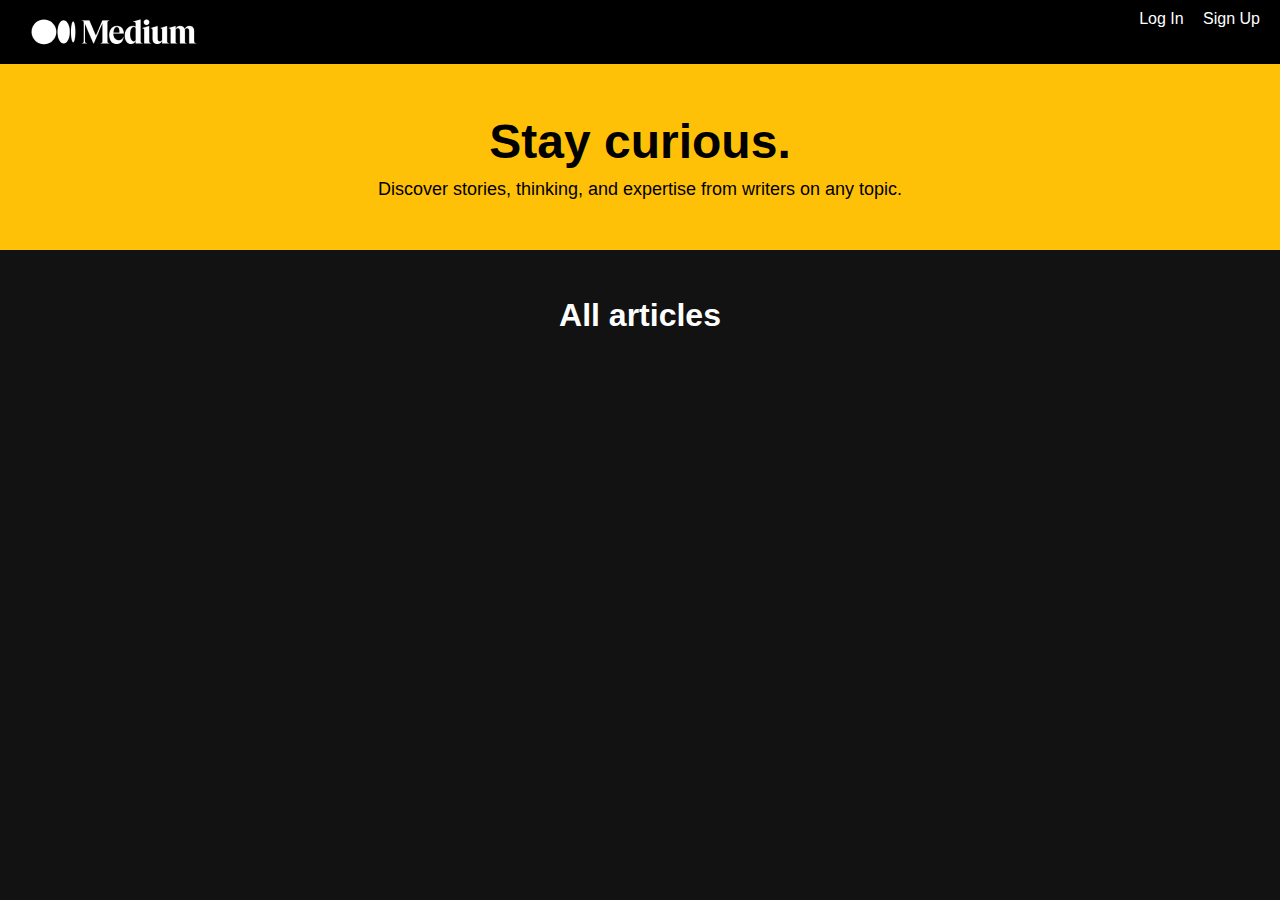
<file: index.html>
<!DOCTYPE html>
<html lang="en">
  <head>
    <meta charset="UTF-8" />
    <meta name="viewport" content="width=device-width, initial-scale=1.0" />
    <link rel="stylesheet" href="css/home.css" />
    <title>Home</title>
  </head>
  <body>
    <nav class="navbar">
      <div class="logo">
        <img src="./images/logo.png" alt="about site logo" />
      </div>
      <div class="nav-links">
        <a href="login.html">Log In</a>
        <a href="signup.html">Sign Up</a>
      </div>
    </nav>

    <header class="hero-section">
      <div class="hero-text">
        <h1>Stay curious.</h1>
        <p>
          Discover stories, thinking, and expertise from writers on any topic.
        </p>
      </div>
    </header>

    <main>
      <section class="articles-section">
        <h2>All articles</h2>
        <div class="articles-container" id="articles-container">
        </div>
      </section>
    </main>

    <script src="./js/home.js"></script>
  </body>
</html>
</file>
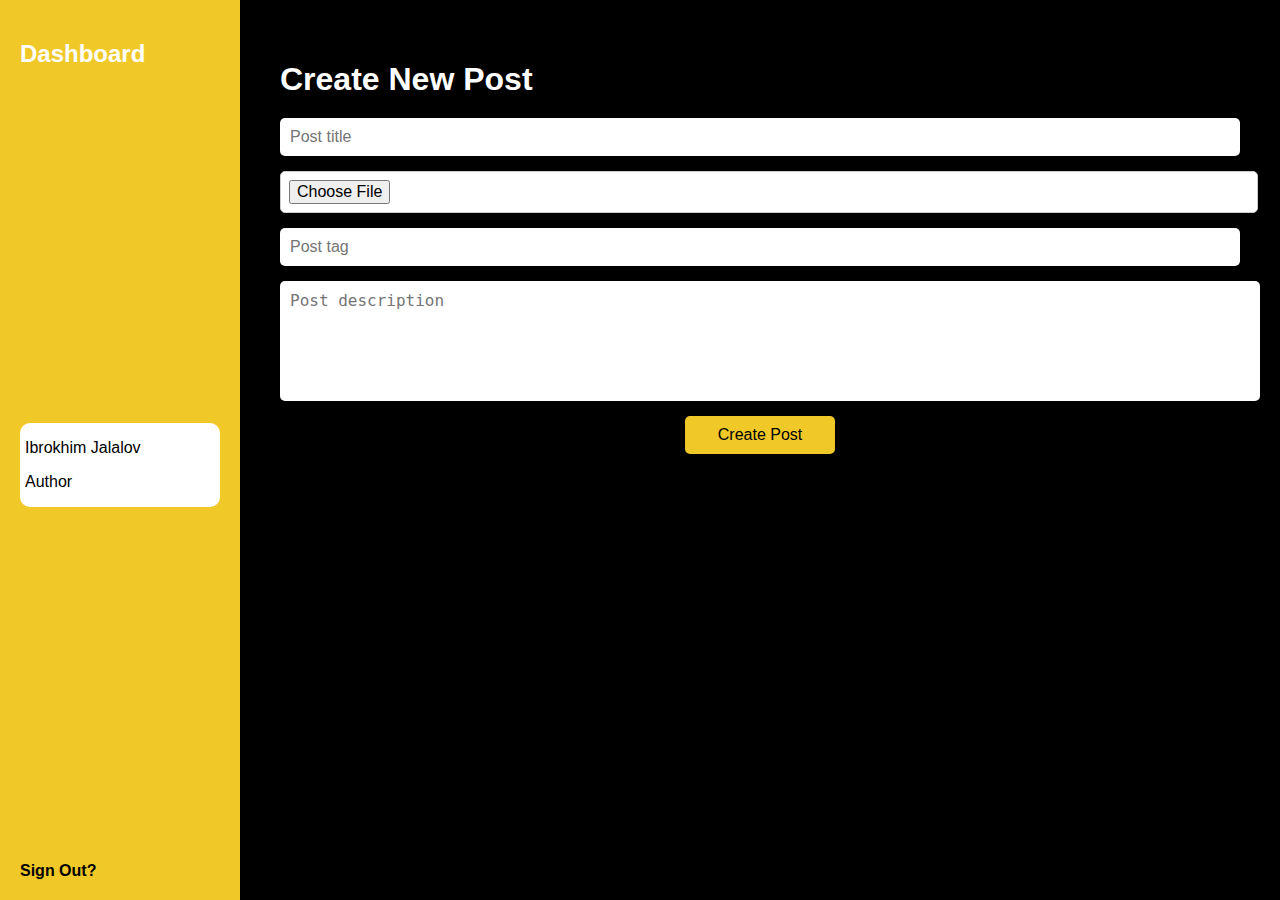
<file: dashboard.html>
<!DOCTYPE html>
<html lang="en">
  <head>
    <meta charset="UTF-8" />
    <meta name="viewport" content="width=device-width, initial-scale=1.0" />
    <title>Dashboard | Create Post</title>
    <link rel="stylesheet" href="./css/dashboard.css" />
  </head>
  <body>
    <div class="dashboard-container">
      <div class="sidebar">
        <h2>Dashboard</h2>
        <div class="users">
          <p>Ibrokhim Jalalov</p>
          <p>Author</p>
        </div>
        <a href="#">Sign Out?</a>
      </div>
      <div class="main-content">
        <h1>Create New Post</h1>
        <form>
          <input type="text" placeholder="Post title" />
          <input type="file" placeholder="Post image" />
          <input type="text" placeholder="Post tag" />
          <textarea placeholder="Post description"></textarea>
          <button type="submit">Create Post</button>
        </form>
      </div>
    </div>
  </body>
</html>
</file>
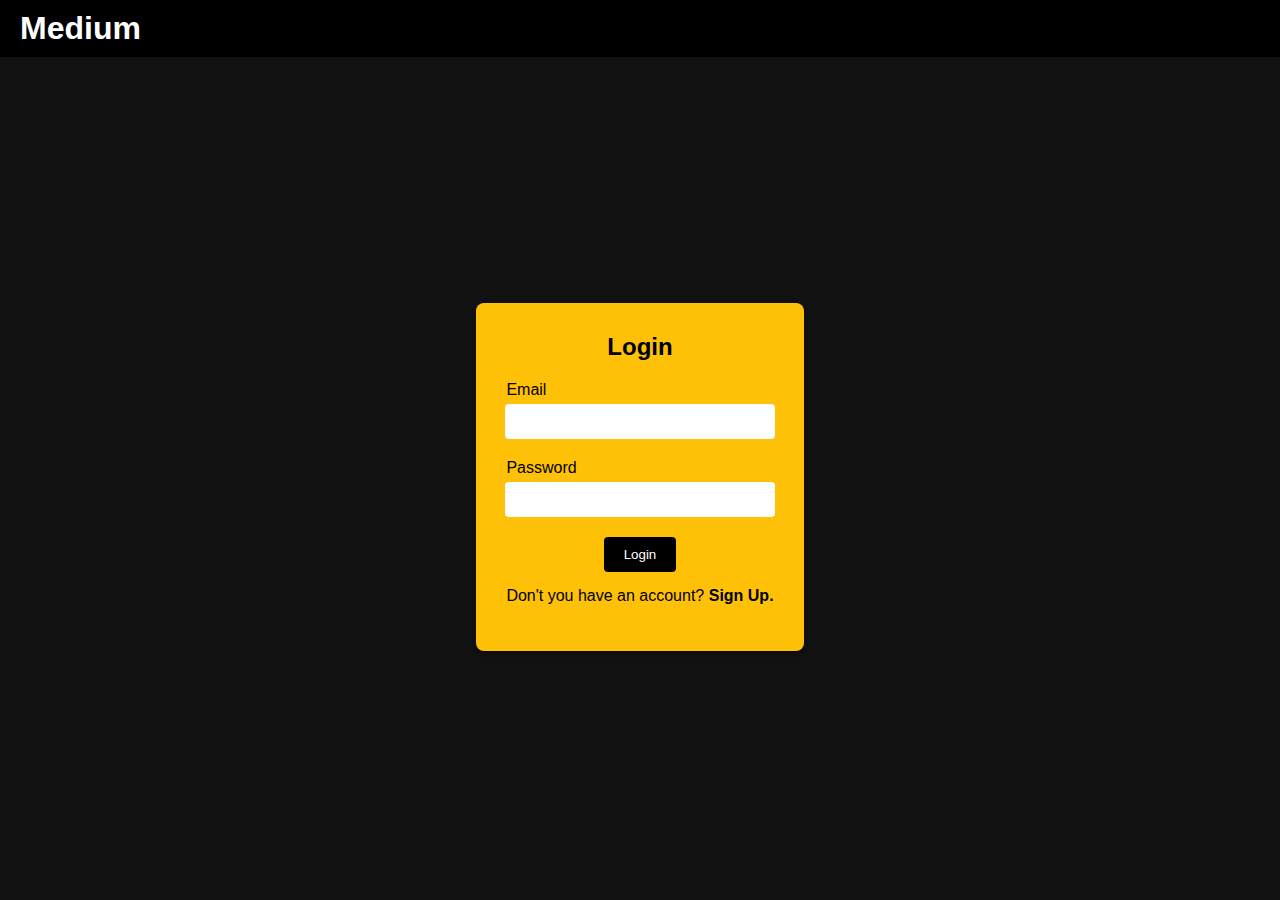
<file: login.html>
<!DOCTYPE html>
<html lang="en">
  <head>
    <meta charset="UTF-8" />
    <meta name="viewport" content="width=device-width, initial-scale=1.0" />
    <link rel="stylesheet" href="css/login.css" />
    <title>Log In</title>
  </head>
  <body>
    <nav class="navbar">
      <div class="logo">
        <h1>Medium</h1>
      </div>
    </nav>

    <div class="login-container">
      <div class="login-box">
        <h2>Login</h2>
        <form action="#">
          <label for="email">Email</label>
          <input type="email" id="email" required />

          <label for="password">Password</label>
          <input type="password" id="password" required />

          <button type="submit">Login</button>
        </form>
        <p>Don't you have an account? <a href="signup.html">Sign Up.</a></p>
      </div>
    </div>
  </body>
</html>
</file>
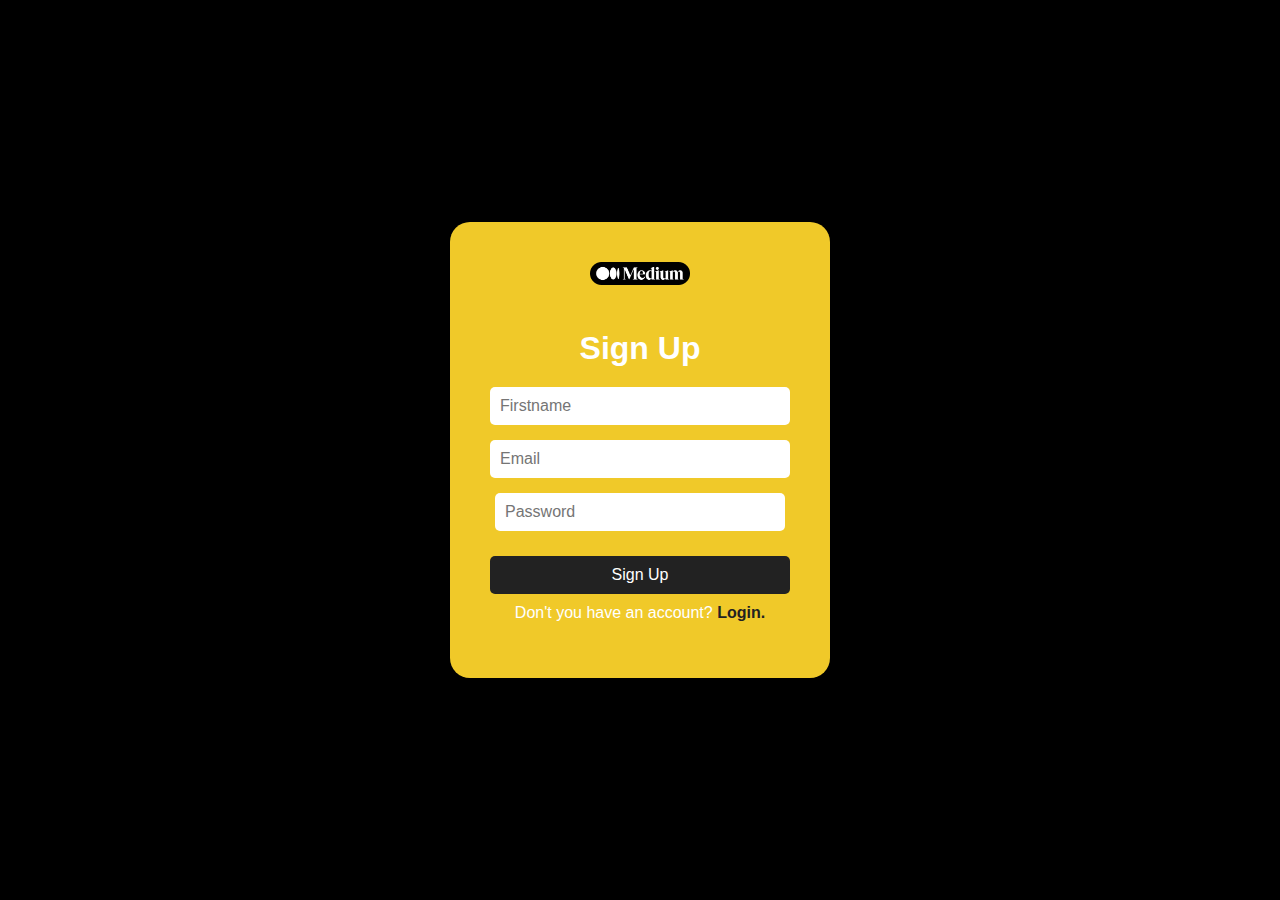
<file: signup.html>
<!DOCTYPE html>
<html lang="en">
  <head>
    <meta charset="UTF-8" />
    <meta name="viewport" content="width=device-width, initial-scale=1.0" />
    <link rel="stylesheet" href="./css/singup.css" />
    <title>Sign Up</title>
  </head>
  <body>
    <div class="form-container">
      <div class="logo">
        <img src="./images/logo.png" alt="Medium Logo" />
      </div>
      <h1>Sign Up</h1>
      <form>
        <input type="text" placeholder="Firstname" required />
        <input type="email" placeholder="Email" required />
        <div class="password-container">
          <input type="password" placeholder="Password" required />
          <span class="toggle-password">&#128065;</span>
        </div>
        <button type="submit">Sign Up</button>
      </form>
      <p>Don't you have an account? <a href="login.html">Login.</a></p>
    </div>

    <script>
      document
        .querySelector(".toggle-password")
        .addEventListener("click", function () {
          const passwordInput = this.previousElementSibling;
          if (passwordInput.type === "password") {
            passwordInput.type = "text";
            this.innerHTML = "&#128065;";
          } else {
            passwordInput.type = "password";
            this.innerHTML = "&#128065;";
          }
        });
    </script>
  </body>
</html>
</file>
<file: css/home.css>
body {
  margin: 0;
  font-family: "Arial", sans-serif;
  background-color: #121212;
  color: #ffffff;
}

.navbar {
  display: flex;
  justify-content: space-between;
  padding: 10px 20px;
  background-color: #000;
}
.logo {
  display: flex;
  align-items: center;
}
.navbar .nav-links a {
  color: #fff;
  text-decoration: none;
  margin-left: 15px;
  font-size: 16px;
}

.hero-section {
  background-color: #ffc107;
  color: #000;
  padding: 50px 20px;
  text-align: center;
  position: relative;
}

.hero-text h1 {
  font-size: 48px;
  margin: 0;
}

.hero-text p {
  font-size: 18px;
  margin: 10px 0 0;
}

.articles-section {
  padding: 20px;
  background-color: #121212;
}

.articles-section h2 {
  text-align: center;
  font-size: 32px;
  margin-bottom: 20px;
}

.articles-container {
  display: flex;
  justify-content: center;
  flex-wrap: wrap;
}

.article-card {
  background-color: #222;
  margin: 10px;
  width: 300px;
  border-radius: 8px;
  overflow: hidden;
  box-shadow: 0 4px 8px rgba(0, 0, 0, 0.3);
  transition: transform 0.2s;
  border: 2px solid #ffc107;
}

.article-card:hover {
  transform: scale(1.05);
}

.article-card img {
  width: 100%;
  height: auto;
}

.article-info {
  padding: 15px;
}

.article-info h3 {
  margin: 0;
  font-size: 20px;
  color: #ffc107;
}

.article-info p {
  margin: 10px 0;
  font-size: 14px;
  color: #ccc;
}

.author {
  display: flex;
  align-items: center;
  margin-top: 10px;
}

.author img {
  border-radius: 50%;
  margin-right: 10px;
}

.author div p {
  margin: 0;
  font-size: 14px;
}

.author div span {
  font-size: 12px;
  color: #bbb;
}
</file>
<file: css/dashboard.css>
body {
  margin: 0;
  font-family: "Segoe UI", Tahoma, Geneva, Verdana, sans-serif;
  background-color: #000;
  color: #fff;
  display: flex;
  justify-content: flex-start;
  align-items: flex-start;
  height: 100vh;
}
.users {
    background-color: #fff;
    color:#000;
    margin-top: 0px;
    padding-left: 5px;
    border-radius: 10px;
}
.dashboard-container {
  display: flex;
  width: 100%;
  height: 100%;
}

.sidebar {
  background-color: #f0c929;
  width: 200px;
  padding: 20px;
  box-shadow: 0 0 10px rgba(0, 0, 0, 0.5);
  display: flex;
  flex-direction: column;
  justify-content: space-between;
}

.sidebar h2 {
  margin-bottom: 20px;
}

.sidebar a {
  color: #000;
  text-decoration: none;
  font-weight: bold;
  margin-top: 20px;
}

.main-content {
  flex-grow: 1;
  padding: 40px;
}

.main-content h1 {
  margin-bottom: 20px;
}

form {
  display: flex;
  flex-direction: column;
  gap: 15px;
}

input,
textarea {
  padding: 10px;
  border: none;
  border-radius: 5px;
  font-size: 16px;
  width: 100%;
}

input[type="text"] {
  width: calc(100% - 20px);
}

input[type="file"] {
  background-color: #fff;
  border: 1px solid #ccc;
  padding: 8px;
}

button {
  padding: 10px;
  border: none;
  border-radius: 5px;
  background-color: #f0c929;
  color: #000;
  font-size: 16px;
  cursor: pointer;
  width: 150px;
  align-self: center;
}

button:hover {
  background-color: #e0b828;
}

textarea {
  height: 100px;
  resize: none;
}
</file>
<file: css/login.css>
body {
  margin: 0;
  font-family: "Arial", sans-serif;
  background-color: #121212;
  color: #ffffff;
}

.navbar {
  padding: 10px 20px;
  background-color: #000;
}

.navbar .logo h1 {
  margin: 0;
  color: #fff;
}

.login-container {
  display: flex;
  justify-content: center;
  align-items: center;
  height: calc(100vh - 60px);
}

.login-box {
  background-color: #ffc107;
  color: #000;
  padding: 30px;
  border-radius: 8px;
  box-shadow: 0 4px 8px rgba(0, 0, 0, 0.3);
  text-align: center;
}

.login-box h2 {
  margin: 0 0 20px;
}

.login-box form {
  display: flex;
  flex-direction: column;
  align-items: center;
}

.login-box label {
  align-self: flex-start;
  margin-bottom: 5px;
}

.login-box input {
  margin-bottom: 20px;
  padding: 10px;
  border: none;
  border-radius: 4px;
  width: 100%;
  max-width: 250px;
}

.login-box button {
  padding: 10px 20px;
  border: none;
  border-radius: 4px;
  background-color: #000;
  color: #fff;
  cursor: pointer;
  transition: background-color 0.3s;
}

.login-box button:hover {
  background-color: #333;
}

.login-box p {
  margin-top: 15px;
}

.login-box a {
  color: #000;
  text-decoration: none;
  font-weight: bold;
}
</file>
<file: css/singup.css>
body {
  margin: 0;
  font-family: "Segoe UI", Tahoma, Geneva, Verdana, sans-serif;
  background-color: #000;
  color: #fff;
  display: flex;
  justify-content: center;
  align-items: center;
  height: 100vh;
}

.form-container {
  background-color: #f0c929;
  padding: 40px;
  border-radius: 20px;
  box-shadow: 0 0 10px rgba(0, 0, 0, 0.5);
  text-align: center;
  width: 300px;
}

.logo img {
  max-width: 100px;
  margin-bottom: 20px;
}

.form-container h1 {
  margin-bottom: 20px;
}

form {
  display: flex;
  flex-direction: column;
}

input {
  padding: 10px;
  margin-bottom: 15px;
  border: none;
  border-radius: 5px;
  font-size: 16px;
}

.password-container {
  position: relative;
}

.password-container input {
  width: calc(100% - 30px);
}

.toggle-password {
  position: absolute;
  right: 10px;
  top: 50%;
  transform: translateY(-50%);
  cursor: pointer;
}

button {
  padding: 10px;
  border: none;
  border-radius: 5px;
  background-color: #222;
  color: #fff;
  font-size: 16px;
  cursor: pointer;
  margin-top: 10px;
}

button:hover {
  background-color: #333;
}

p {
  margin-top: 10px;
}

a {
  color: #222;
  text-decoration: none;
  font-weight: bold;
}
</file>
